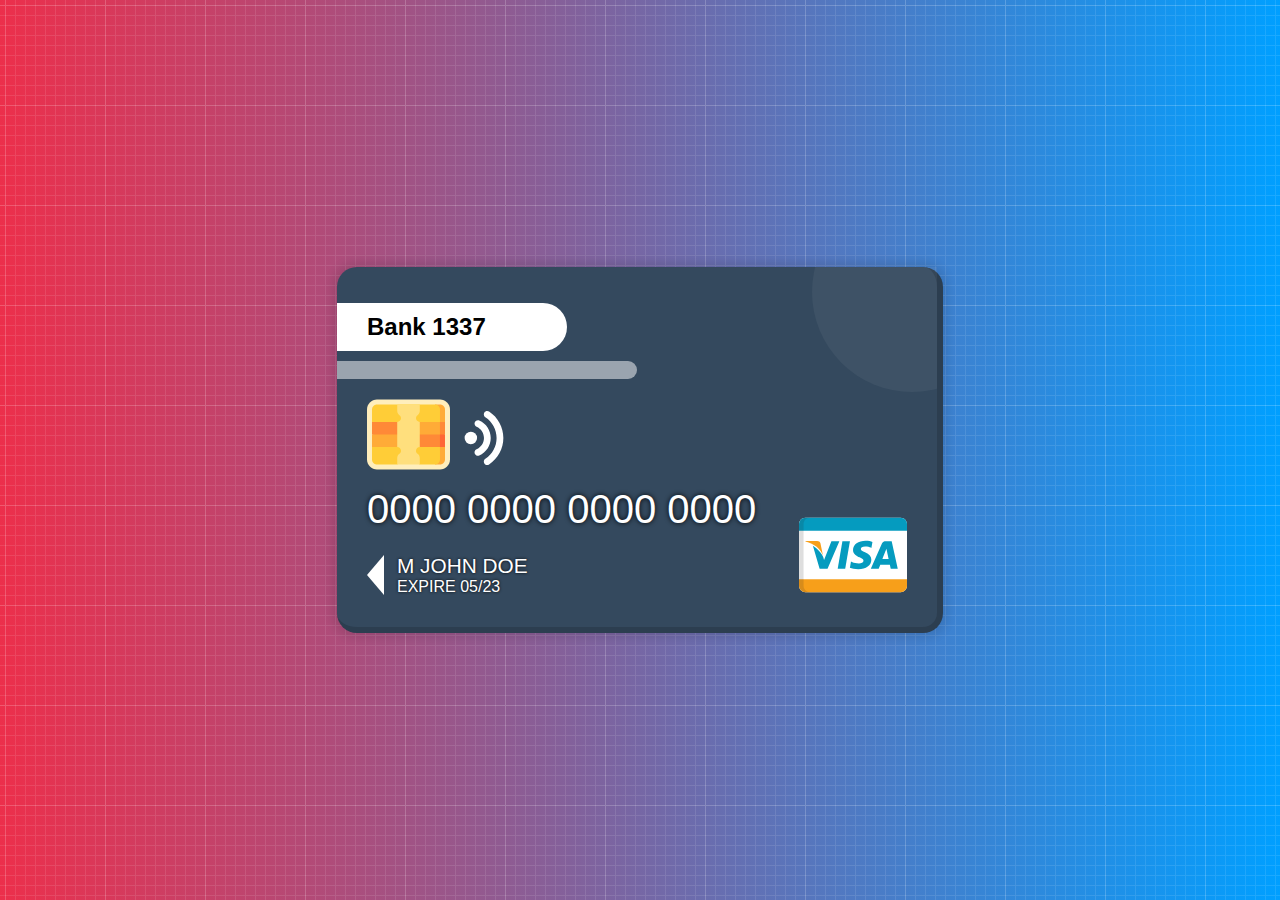
<file: index.html>
<!DOCTYPE html>
<html>
  <head>
    <meta charset='utf-8'>
    <meta http-equiv='X-UA-Compatible' content='IE=edge'>
    <title>Tutorial - Credit Card</title>
    <meta name='viewport' content='width=device-width, initial-scale=1'>
    <link rel='stylesheet' type='text/css' media='screen' href='./css/main.css'>
  </head>
  <body>
    <div class="card-container">
      <div class="card">
        <p class="bank-name">Bank 1337</p>
        <img class="chip" src="./img/chip.svg"/>
        <img class="contactless" src="./img/wifi-signal.svg"/>
        <p class="card-number">0000 0000 0000 0000</p>
        <div class="arrow"></div>
        <p class="card-name">M John Doe</p>
        <p class="card-expire">EXPIRE 05/23</p>
        <img class="visa"src="./img/visa.svg"/>
      </div>
    </div>
  </body>
</html>
</file>
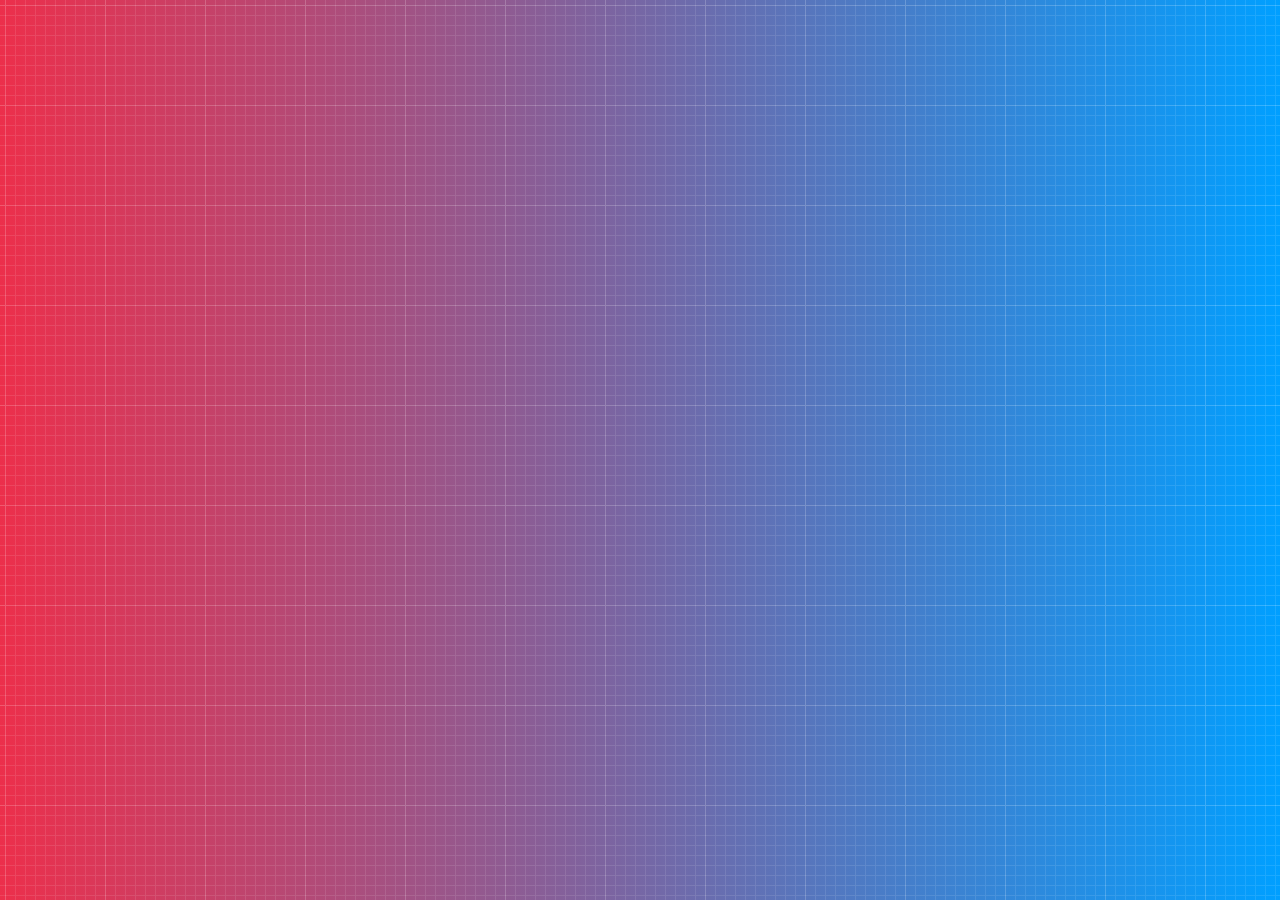
<file: step-0.html>
<!DOCTYPE html>
<html>
  <head>
    <meta charset='utf-8'>
    <meta http-equiv='X-UA-Compatible' content='IE=edge'>
    <title>Tutorial - Credit Card</title>
    <meta name='viewport' content='width=device-width, initial-scale=1'>
    <link rel='stylesheet' type='text/css' media='screen' href='./css/step-0.css'>
  </head>
  <body>
    
  </body>
</html>
</file>
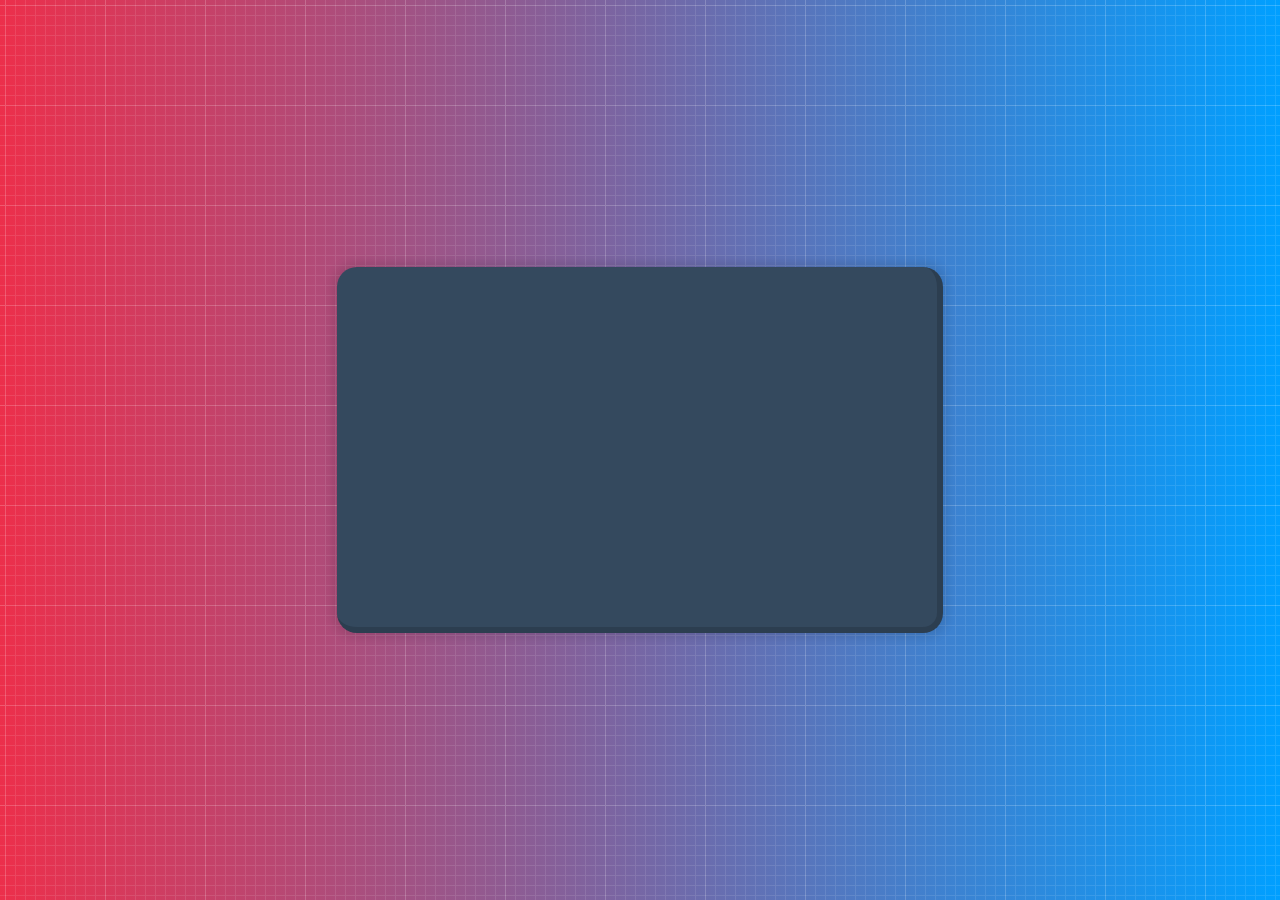
<file: step-1.html>
<!DOCTYPE html>
<html>
  <head>
    <meta charset='utf-8'>
    <meta http-equiv='X-UA-Compatible' content='IE=edge'>
    <title>Tutorial - Credit Card</title>
    <meta name='viewport' content='width=device-width, initial-scale=1'>
    <link rel='stylesheet' type='text/css' media='screen' href='./css/step-1.css'>
  </head>
  <body>
    <div class="card-container">
      <div class="card">
        
      </div>
    </div>
  </body>
</html>
</file>
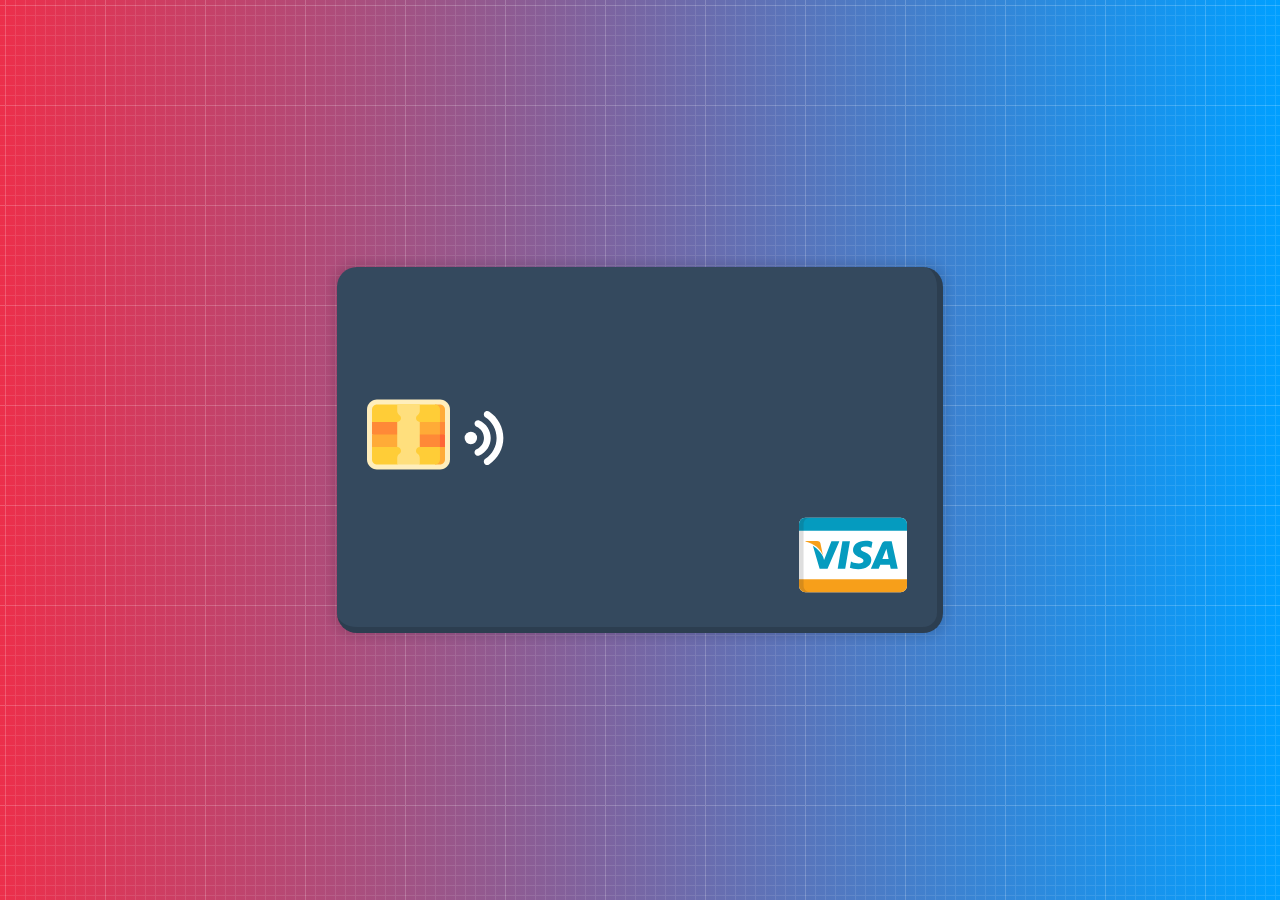
<file: step-2.html>
<!DOCTYPE html>
<html>
  <head>
    <meta charset='utf-8'>
    <meta http-equiv='X-UA-Compatible' content='IE=edge'>
    <title>Tutorial - Credit Card</title>
    <meta name='viewport' content='width=device-width, initial-scale=1'>
    <link rel='stylesheet' type='text/css' media='screen' href='./css/step-2.css'>
  </head>
  <body>
    <div class="card-container">
      <div class="card">
        <img class="chip" src="./img/chip.svg"/>
        <img class="contactless" src="./img/wifi-signal.svg"/>
        <img class="visa"src="./img/visa.svg"/>
      </div>
    </div>
  </body>
</html>
</file>
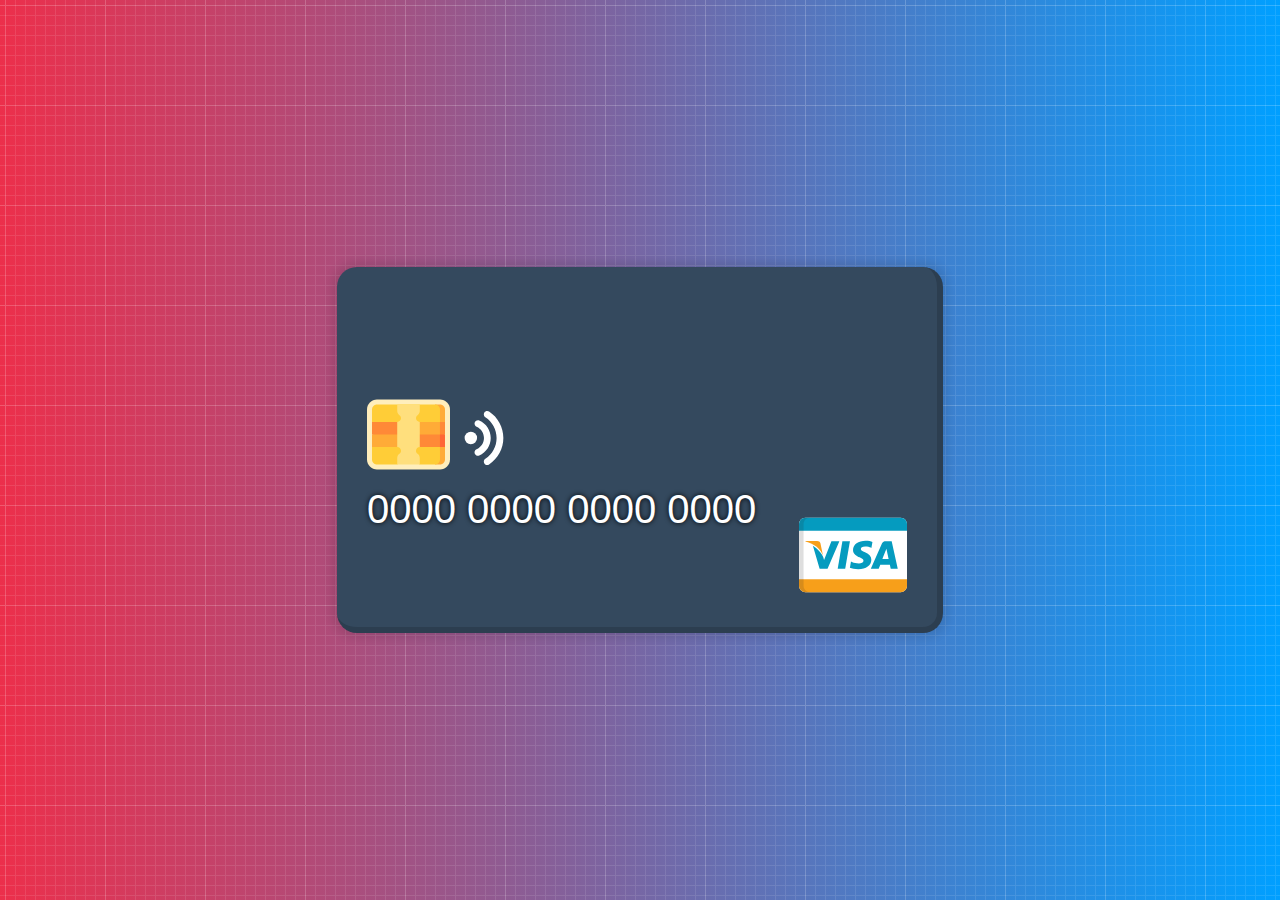
<file: step-3.html>
<!DOCTYPE html>
<html>
  <head>
    <meta charset='utf-8'>
    <meta http-equiv='X-UA-Compatible' content='IE=edge'>
    <title>Tutorial - Credit Card</title>
    <meta name='viewport' content='width=device-width, initial-scale=1'>
    <link rel='stylesheet' type='text/css' media='screen' href='./css/step-3.css'>
  </head>
  <body>
    <div class="card-container">
      <div class="card">
        <img class="chip" src="./img/chip.svg"/>
        <img class="contactless" src="./img/wifi-signal.svg"/>
        <p class="card-number">0000 0000 0000 0000</p>
        <img class="visa"src="./img/visa.svg"/>
      </div>
    </div>
  </body>
</html>
</file>
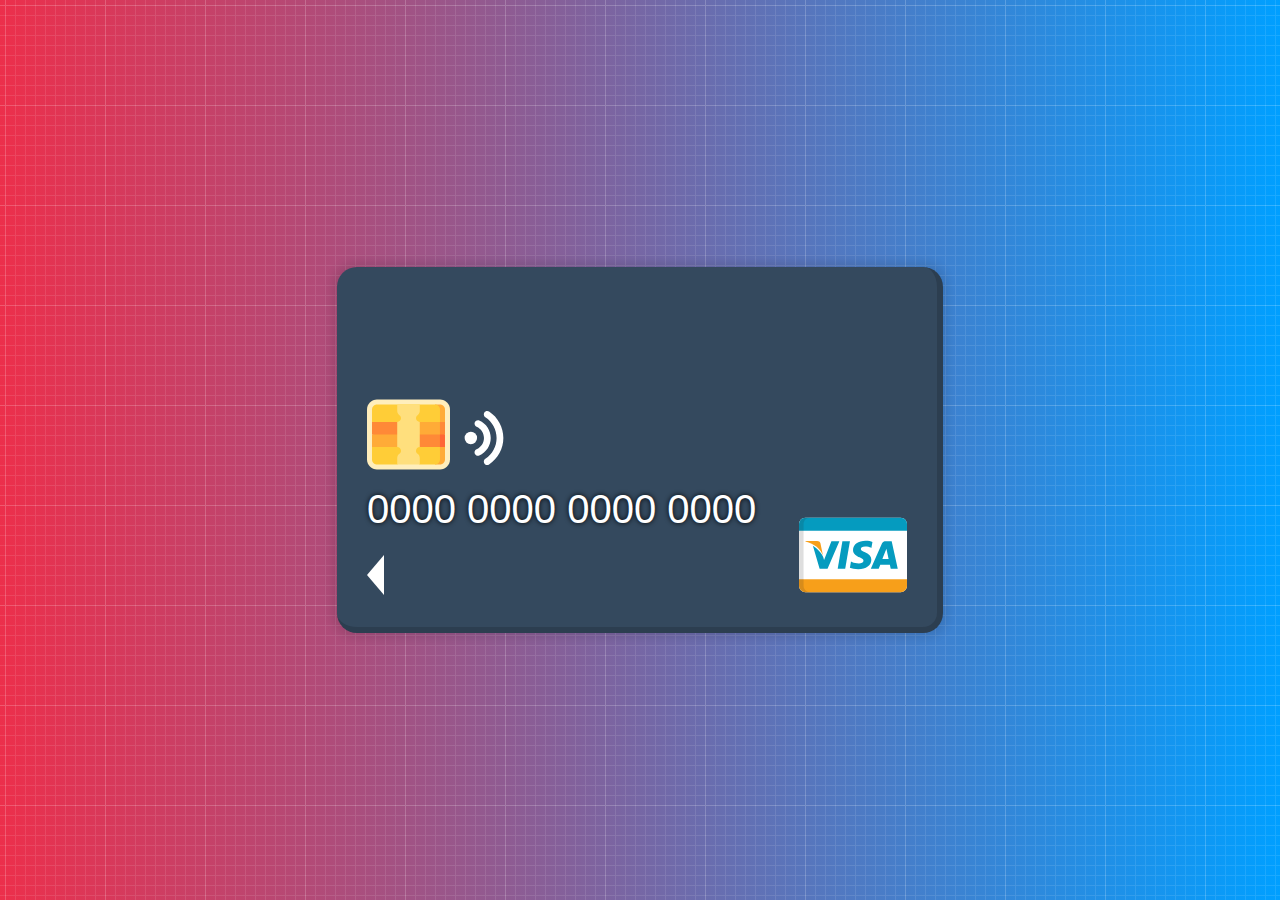
<file: step-4.html>
<!DOCTYPE html>
<html>
  <head>
    <meta charset='utf-8'>
    <meta http-equiv='X-UA-Compatible' content='IE=edge'>
    <title>Tutorial - Credit Card</title>
    <meta name='viewport' content='width=device-width, initial-scale=1'>
    <link rel='stylesheet' type='text/css' media='screen' href='./css/step-4.css'>
  </head>
  <body>
    <div class="card-container">
      <div class="card">
        <img class="chip" src="./img/chip.svg"/>
        <img class="contactless" src="./img/wifi-signal.svg"/>
        <p class="card-number">0000 0000 0000 0000</p>
        <div class="arrow"></div>
        <img class="visa"src="./img/visa.svg"/>
      </div>
    </div>
  </body>
</html>
</file>
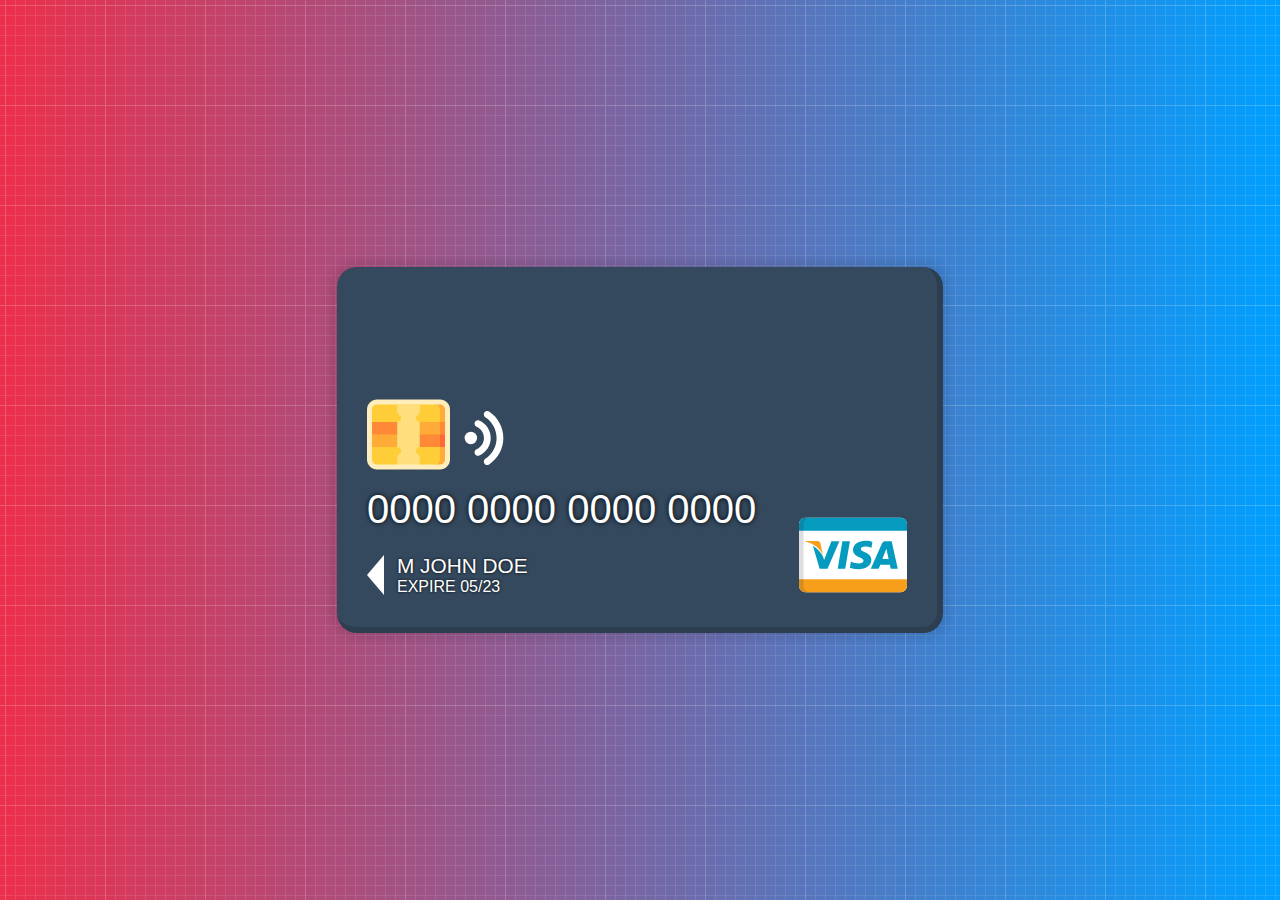
<file: step-5.html>
<!DOCTYPE html>
<html>
  <head>
    <meta charset='utf-8'>
    <meta http-equiv='X-UA-Compatible' content='IE=edge'>
    <title>Tutorial - Credit Card</title>
    <meta name='viewport' content='width=device-width, initial-scale=1'>
    <link rel='stylesheet' type='text/css' media='screen' href='./css/step-5.css'>
  </head>
  <body>
    <div class="card-container">
      <div class="card">
        <img class="chip" src="./img/chip.svg"/>
        <img class="contactless" src="./img/wifi-signal.svg"/>
        <p class="card-number">0000 0000 0000 0000</p>
        <div class="arrow"></div>
        <p class="card-name">M John Doe</p>
        <p class="card-expire">Expire 05/23</p>
        <img class="visa"src="./img/visa.svg"/>
      </div>
    </div>
  </body>
</html>
</file>
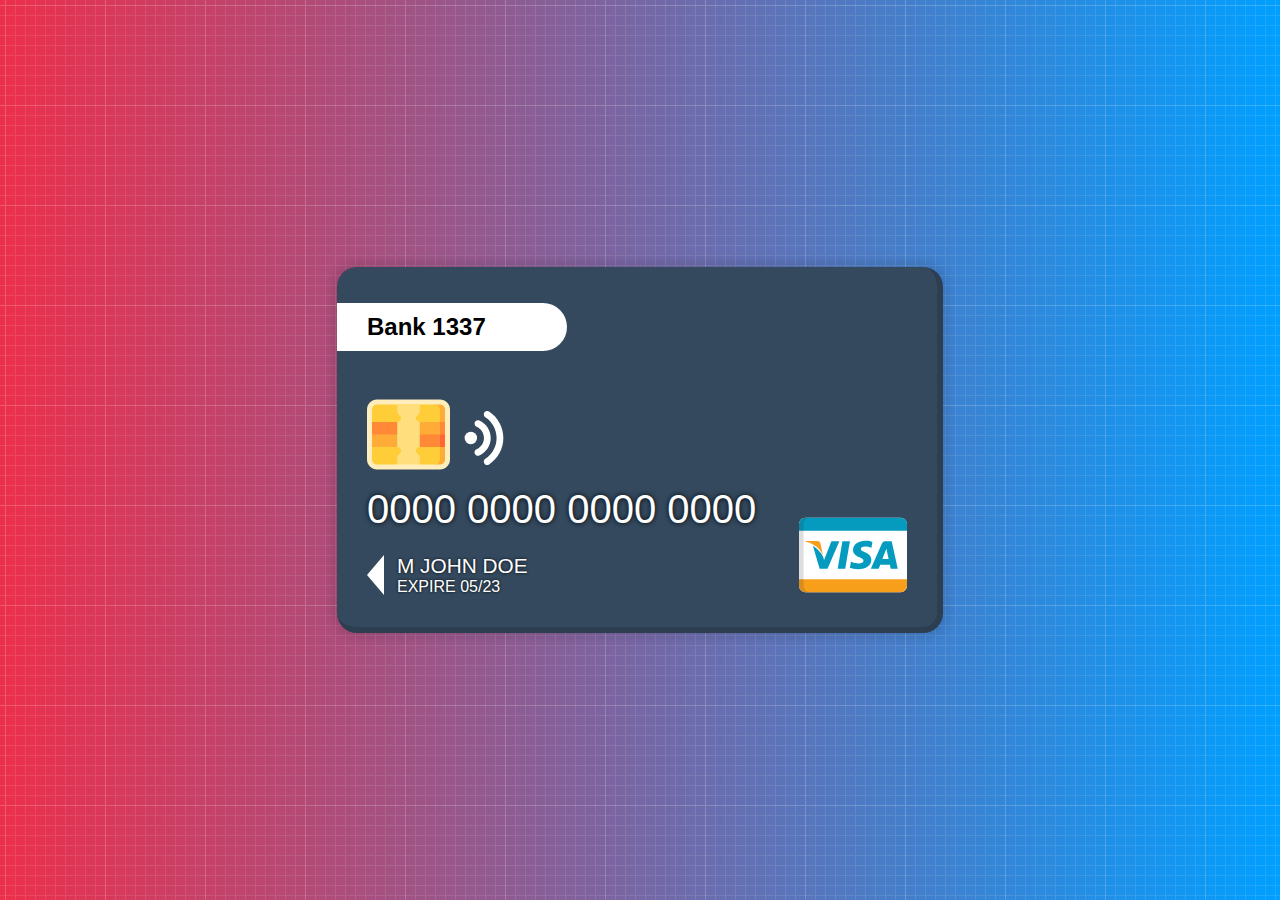
<file: step-6.html>
<!DOCTYPE html>
<html>
  <head>
    <meta charset='utf-8'>
    <meta http-equiv='X-UA-Compatible' content='IE=edge'>
    <title>Tutorial - Credit Card</title>
    <meta name='viewport' content='width=device-width, initial-scale=1'>
    <link rel='stylesheet' type='text/css' media='screen' href='./css/step-6.css'>
  </head>
  <body>
    <div class="card-container">
      <div class="card">
        <p class="bank-name">Bank 1337</p>
        <img class="chip" src="./img/chip.svg"/>
        <img class="contactless" src="./img/wifi-signal.svg"/>
        <p class="card-number">0000 0000 0000 0000</p>
        <div class="arrow"></div>
        <p class="card-name">M John Doe</p>
        <p class="card-expire">EXPIRE 05/23</p>
        <img class="visa"src="./img/visa.svg"/>
      </div>
    </div>
  </body>
</html>
</file>
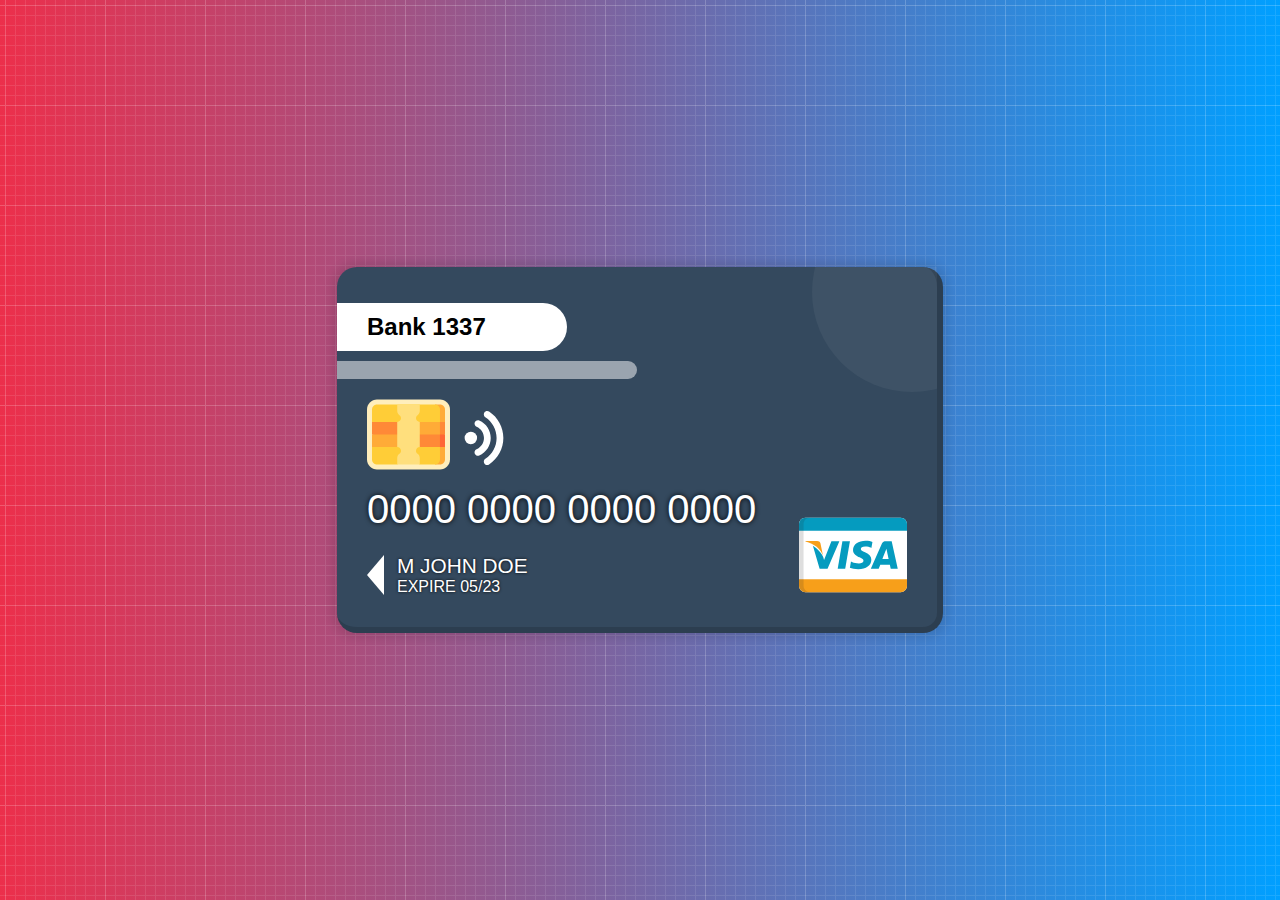
<file: step-7.html>
<!DOCTYPE html>
<html>
  <head>
    <meta charset='utf-8'>
    <meta http-equiv='X-UA-Compatible' content='IE=edge'>
    <title>Tutorial - Credit Card</title>
    <meta name='viewport' content='width=device-width, initial-scale=1'>
    <link rel='stylesheet' type='text/css' media='screen' href='./css/step-7.css'>
  </head>
  <body>
    <div class="card-container">
      <div class="card">
        <p class="bank-name">Bank 1337</p>
        <img class="chip" src="./img/chip.svg"/>
        <img class="contactless" src="./img/wifi-signal.svg"/>
        <p class="card-number">0000 0000 0000 0000</p>
        <div class="arrow"></div>
        <p class="card-name">M John Doe</p>
        <p class="card-expire">EXPIRE 05/23</p>
        <img class="visa"src="./img/visa.svg"/>
      </div>
    </div>
  </body>
</html>
</file>
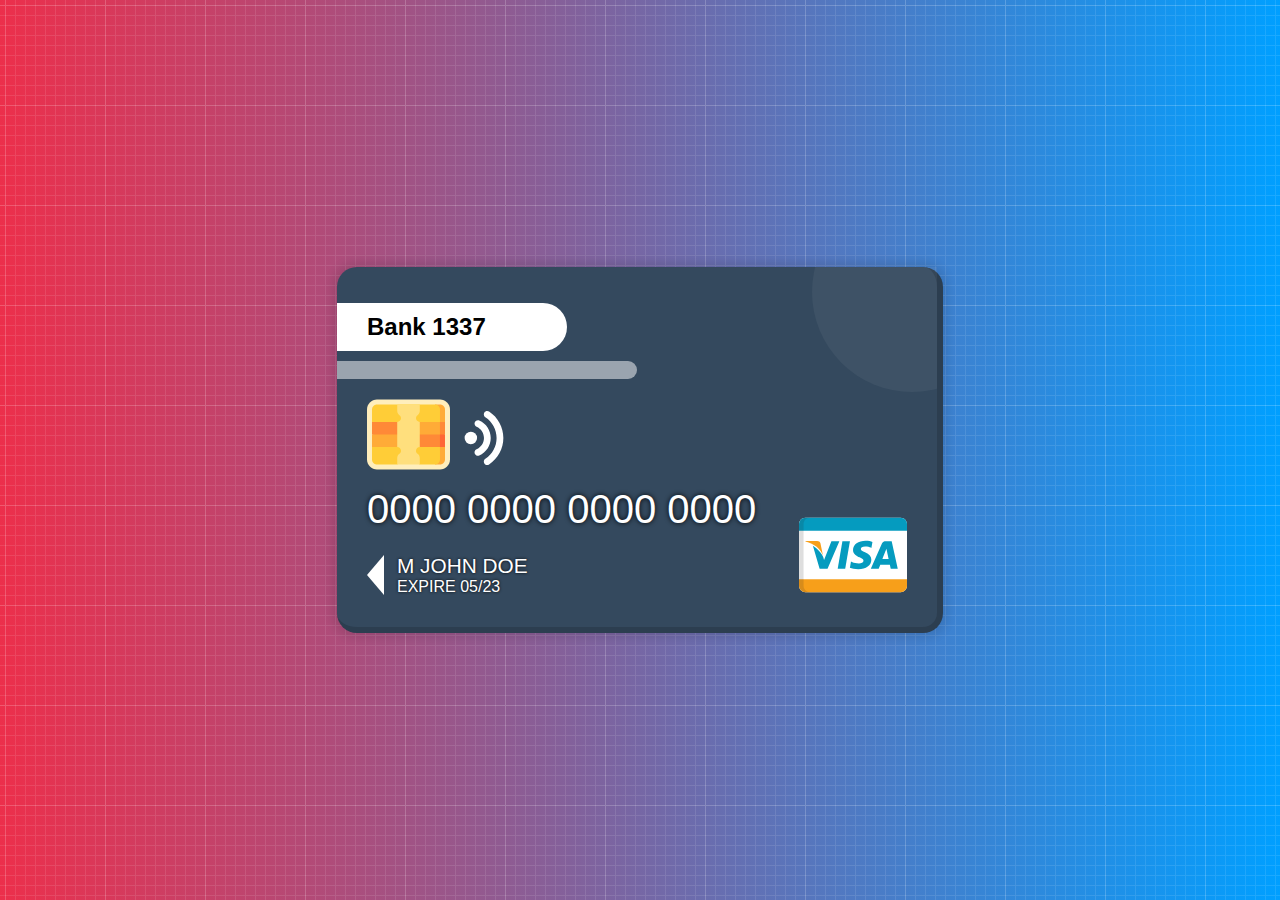
<file: step-8.html>
<!DOCTYPE html>
<html>
  <head>
    <meta charset='utf-8'>
    <meta http-equiv='X-UA-Compatible' content='IE=edge'>
    <title>Tutorial - Credit Card</title>
    <meta name='viewport' content='width=device-width, initial-scale=1'>
    <link rel='stylesheet' type='text/css' media='screen' href='./css/step-8.css'>
  </head>
  <body>
    <div class="card-container">
      <div class="card">
        <p class="bank-name">Bank 1337</p>
        <img class="chip" src="./img/chip.svg"/>
        <img class="contactless" src="./img/wifi-signal.svg"/>
        <p class="card-number">0000 0000 0000 0000</p>
        <div class="arrow"></div>
        <p class="card-name">M John Doe</p>
        <p class="card-expire">EXPIRE 05/23</p>
        <img class="visa"src="./img/visa.svg"/>
      </div>
    </div>
  </body>
</html>
</file>
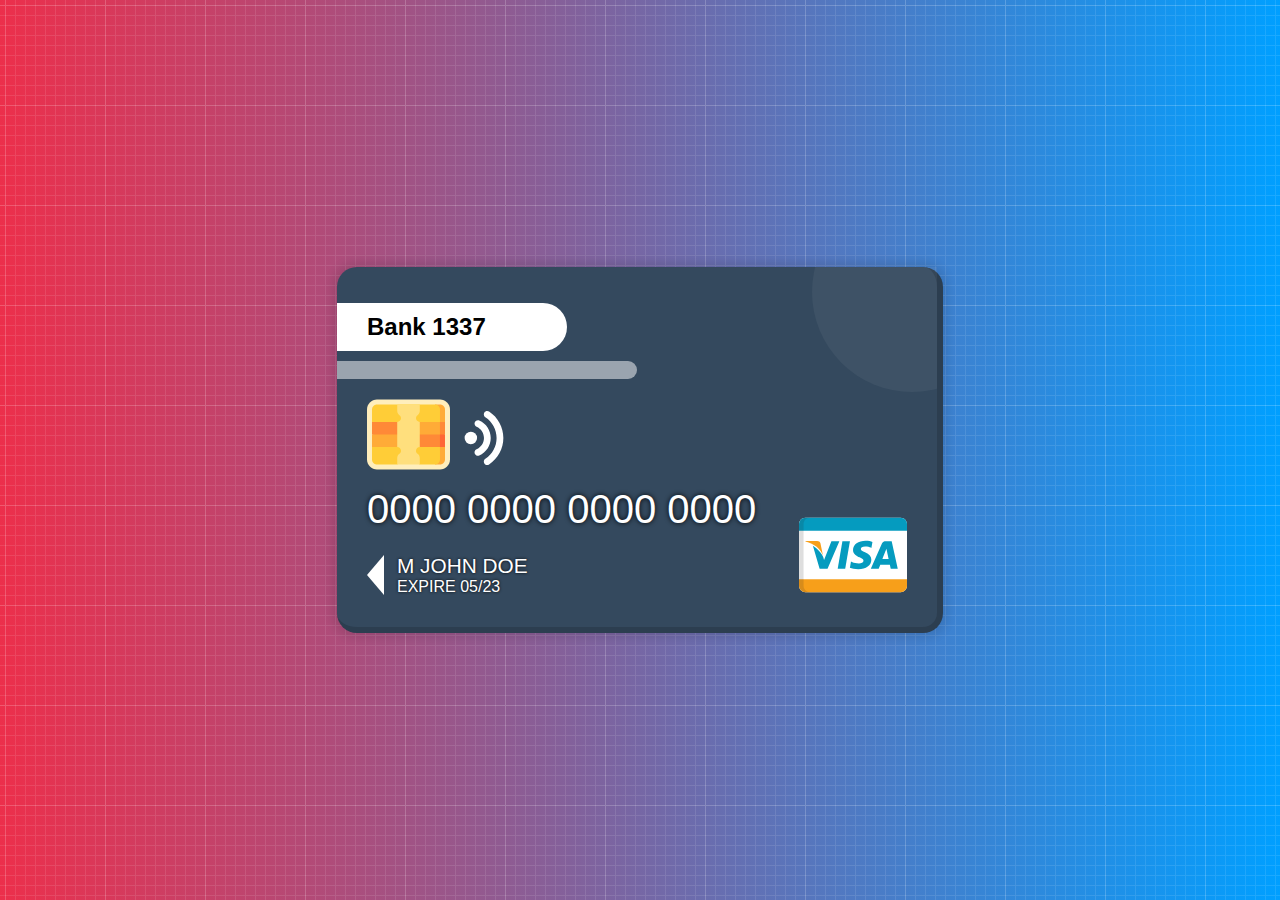
<file: step-9.html>
<!DOCTYPE html>
<html>
  <head>
    <meta charset='utf-8'>
    <meta http-equiv='X-UA-Compatible' content='IE=edge'>
    <title>Tutorial - Credit Card</title>
    <meta name='viewport' content='width=device-width, initial-scale=1'>
    <link rel='stylesheet' type='text/css' media='screen' href='./css/step-9.css'>
  </head>
  <body>
    <div class="card-container">
      <div class="card">
        <p class="bank-name">Bank 1337</p>
        <img class="chip" src="./img/chip.svg"/>
        <img class="contactless" src="./img/wifi-signal.svg"/>
        <p class="card-number">0000 0000 0000 0000</p>
        <div class="arrow"></div>
        <p class="card-name">M John Doe</p>
        <p class="card-expire">EXPIRE 05/23</p>
        <img class="visa"src="./img/visa.svg"/>
      </div>
    </div>
  </body>
</html>
</file>
<file: css/main.css>
/*https://www.heropatterns.com/*/
/*https://uigradients.com/#ByDesign*/

html {
  background: #009FFF;  /* fallback for old browsers */
  background: -webkit-linear-gradient(to right, #ec2F4B, #009FFF);  /* Chrome 10-25, Safari 5.1-6 */
  background: linear-gradient(to right, #ec2F4B, #009FFF); /* W3C, IE 10+/ Edge, Firefox 16+, Chrome 26+, Opera 12+, Safari 7+ */
}

body {
  display: flex;
  justify-content: center;
  align-items: center;
  width: 100vw;
  height: 100vh;
  background-image: url('../img/graph-paper.svg');
  background-repeat: repeat;
  padding: 20px;
  box-sizing: border-box;
  margin: 0;
}

.card-container {
  background: #34495e;
  border-radius: 20px;
  width: 100%;
  max-width: 600px;
  position: relative;
  box-shadow: 0px 0px 10px 5px rgba(0,0,0,0.1); 
  border-bottom: 6px solid #2c3e50;
  border-right: 6px solid #2c3e50;
  transition: 0.5s transform, 0.5s box-shadow;
}

.card-container:hover {
  transform: scale(1.1) rotate(3deg);
  box-shadow: 10px 10px 10px 5px rgba(0,0,0,0.3); 
}

.card {
  position: relative;
  padding-top: 60%;
  overflow: hidden;
}

.card::before {
  content: "";
  position: absolute;
  display: inline-block;
  background-color: white;
  width: 50%;
  height: 5%;
  left: 0;
  top: 26%;
  border-top-right-radius: 50px;
  border-bottom-right-radius: 50px;
  opacity: 0.5;
}

.card::after {
  content: "";
  position: absolute;
  display: block;
  background-color: white;
  width: 200px;
  height: 200px;
  right: -75px;
  top:-75px;
  border-radius: 50%;
  opacity: 0.05;
}

.bank-name {
  margin: 0;
  display: inline-block;
  padding: 10px 20px;
  padding-left: 5%;
  position: absolute;
  top: 10%;
  left: 0;
  font-size: 1.5rem;
  font-family: sans-serif;
  color: black;
  font-weight: bold;
  background-color: white;
  min-width: 30%;
  border-top-right-radius: 50px;
  border-bottom-right-radius: 50px;
}

.chip {
  position: absolute;
  top: 35%;
  left: 5%;
  height: 23%;
}

.contactless {
  position: absolute;
  top: 40%;
  left: 20%;
  height: 15%;
  transform: rotate(90deg);
}

.card-number {
  position: absolute;
  top: 50%;
  left: 5%;
  font-size: 2.5rem;
  font-family: sans-serif;
  color: white;
  text-shadow: 0px 0px 5px black;
}

.card-name, .card-expire {
  position: absolute;
  left: 10%;
  font-family: sans-serif;
  color: white;
  text-transform: uppercase;
  text-shadow: 0px 0px 3px black;
}

.card-name {
  top: 74%;
  font-size: 1.3rem;
}

.card-expire {
  top: 82%;
  font-size: 1rem;
}

.visa {
  position: absolute;
  bottom: 5%;
  right: 5%;
  height: 30%;
}

.arrow {
  position: absolute;
  top: 80%;
  left: 5%;
  width: 0; 
  height: 0; 
  border-top: 20px solid transparent;
  border-bottom: 20px solid transparent; 
  border-right:17px solid white; 
}

@media screen and (max-width: 580px){
  :root {
    font-size: 12px;
  }
  .bank-name {
    padding: 8px 15px;
  }
  .arrow {
    border-top: 18px solid transparent;
    border-bottom: 18px solid transparent; 
    border-right:15px solid white; 
  }
}

@media screen and (max-width: 460px){
  :root {
    font-size: 10px;
  }
  .bank-name {
    padding: 5px 12px;
  }
  .arrow {
    border-top: 13px solid transparent;
    border-bottom: 13px solid transparent; 
    border-right:11px solid white; 
  }
}

@media screen and (max-width: 360px){
  :root {
    font-size: 8px;
  }

  .card-container {
    border-bottom: 3px solid #2c3e50;
    border-right: 3px solid #2c3e50;
  }

  .bank-name {
    padding: 3px 8px;
  }

  .arrow {
    border-top: 10px solid transparent;
    border-bottom: 10px solid transparent; 
    border-right:8px solid white; 
  }
}
</file>
<file: css/step-0.css>
/*https://www.heropatterns.com/*/
/*https://uigradients.com/#ByDesign*/

html {
  background: #009FFF;  /* fallback for old browsers */
  background: -webkit-linear-gradient(to right, #ec2F4B, #009FFF);  /* Chrome 10-25, Safari 5.1-6 */
  background: linear-gradient(to right, #ec2F4B, #009FFF); /* W3C, IE 10+/ Edge, Firefox 16+, Chrome 26+, Opera 12+, Safari 7+ */
}

body {
  width: 100vw;
  height: 100vh;
  background-image: url('../img/graph-paper.svg');
  background-repeat: repeat;
  padding: 20px;
  box-sizing: border-box;
  margin: 0;
}
</file>
<file: css/step-1.css>
/*https://www.heropatterns.com/*/
/*https://uigradients.com/#ByDesign*/

html {
  background: #009FFF;  /* fallback for old browsers */
  background: -webkit-linear-gradient(to right, #ec2F4B, #009FFF);  /* Chrome 10-25, Safari 5.1-6 */
  background: linear-gradient(to right, #ec2F4B, #009FFF); /* W3C, IE 10+/ Edge, Firefox 16+, Chrome 26+, Opera 12+, Safari 7+ */
}

body {
  display: flex;
  justify-content: center;
  align-items: center;
  width: 100vw;
  height: 100vh;
  background-image: url('../img/graph-paper.svg');
  background-repeat: repeat;
  padding: 20px;
  box-sizing: border-box;
  margin: 0;
}

.card-container {
  background: #34495e;
  border-radius: 20px;
  width: 100%;
  max-width: 600px;
  position: relative;
  box-shadow: 0px 0px 10px 5px rgba(0,0,0,0.1); 
  border-bottom: 6px solid #2c3e50;
  border-right: 6px solid #2c3e50;
}

.card {
  position: relative;
  padding-top: 60%;
  overflow: hidden;
}
</file>
<file: css/step-2.css>
/*https://www.heropatterns.com/*/
/*https://uigradients.com/#ByDesign*/

html {
  background: #009FFF;  /* fallback for old browsers */
  background: -webkit-linear-gradient(to right, #ec2F4B, #009FFF);  /* Chrome 10-25, Safari 5.1-6 */
  background: linear-gradient(to right, #ec2F4B, #009FFF); /* W3C, IE 10+/ Edge, Firefox 16+, Chrome 26+, Opera 12+, Safari 7+ */
}

body {
  display: flex;
  justify-content: center;
  align-items: center;
  width: 100vw;
  height: 100vh;
  background-image: url('../img/graph-paper.svg');
  background-repeat: repeat;
  padding: 20px;
  box-sizing: border-box;
  margin: 0;
}

.card-container {
  background: #34495e;
  border-radius: 20px;
  width: 100%;
  max-width: 600px;
  position: relative;
  box-shadow: 0px 0px 10px 5px rgba(0,0,0,0.1); 
  border-bottom: 6px solid #2c3e50;
  border-right: 6px solid #2c3e50;
}

.card {
  position: relative;
  padding-top: 60%;
  overflow: hidden;
}

.chip {
  position: absolute;
  top: 35%;
  left: 5%;
  height: 23%;
}

.contactless {
  position: absolute;
  top: 40%;
  left: 20%;
  height: 15%;
  transform: rotate(90deg);
}

.visa {
  position: absolute;
  bottom: 5%;
  right: 5%;
  height: 30%;
}
</file>
<file: css/step-3.css>
/*https://www.heropatterns.com/*/
/*https://uigradients.com/#ByDesign*/

html {
  background: #009FFF;  /* fallback for old browsers */
  background: -webkit-linear-gradient(to right, #ec2F4B, #009FFF);  /* Chrome 10-25, Safari 5.1-6 */
  background: linear-gradient(to right, #ec2F4B, #009FFF); /* W3C, IE 10+/ Edge, Firefox 16+, Chrome 26+, Opera 12+, Safari 7+ */
}

body {
  display: flex;
  justify-content: center;
  align-items: center;
  width: 100vw;
  height: 100vh;
  background-image: url('../img/graph-paper.svg');
  background-repeat: repeat;
  padding: 20px;
  box-sizing: border-box;
  margin: 0;
}

.card-container {
  background: #34495e;
  border-radius: 20px;
  width: 100%;
  max-width: 600px;
  position: relative;
  box-shadow: 0px 0px 10px 5px rgba(0,0,0,0.1); 
  border-bottom: 6px solid #2c3e50;
  border-right: 6px solid #2c3e50;
}

.card {
  position: relative;
  padding-top: 60%;
  overflow: hidden;
}

.chip {
  position: absolute;
  top: 35%;
  left: 5%;
  height: 23%;
}

.contactless {
  position: absolute;
  top: 40%;
  left: 20%;
  height: 15%;
  transform: rotate(90deg);
}

.card-number {
  position: absolute;
  top: 50%;
  left: 5%;
  font-size: 2.5rem;
  font-family: sans-serif;
  color: white;
  text-shadow: 0px 0px 5px black;
}

.visa {
  position: absolute;
  bottom: 5%;
  right: 5%;
  height: 30%;
}

.arrow {
  position: absolute;
  top: 80%;
  left: 5%;
  width: 0; 
  height: 0; 
  border-top: 20px solid transparent;
  border-bottom: 20px solid transparent; 
  border-right:17px solid white; 
}
</file>
<file: css/step-4.css>
/*https://www.heropatterns.com/*/
/*https://uigradients.com/#ByDesign*/

html {
  background: #009FFF;  /* fallback for old browsers */
  background: -webkit-linear-gradient(to right, #ec2F4B, #009FFF);  /* Chrome 10-25, Safari 5.1-6 */
  background: linear-gradient(to right, #ec2F4B, #009FFF); /* W3C, IE 10+/ Edge, Firefox 16+, Chrome 26+, Opera 12+, Safari 7+ */
}

body {
  display: flex;
  justify-content: center;
  align-items: center;
  width: 100vw;
  height: 100vh;
  background-image: url('../img/graph-paper.svg');
  background-repeat: repeat;
  padding: 20px;
  box-sizing: border-box;
  margin: 0;
}

.card-container {
  background: #34495e;
  border-radius: 20px;
  width: 100%;
  max-width: 600px;
  position: relative;
  box-shadow: 0px 0px 10px 5px rgba(0,0,0,0.1); 
  border-bottom: 6px solid #2c3e50;
  border-right: 6px solid #2c3e50;
}

.card {
  position: relative;
  padding-top: 60%;
  overflow: hidden;
}

.chip {
  position: absolute;
  top: 35%;
  left: 5%;
  height: 23%;
}

.contactless {
  position: absolute;
  top: 40%;
  left: 20%;
  height: 15%;
  transform: rotate(90deg);
}

.card-number {
  position: absolute;
  top: 50%;
  left: 5%;
  font-size: 2.5rem;
  font-family: sans-serif;
  color: white;
  text-shadow: 0px 0px 5px black;
}

.arrow {
  position: absolute;
  top: 80%;
  left: 5%;
  width: 0; 
  height: 0; 
  border-top: 20px solid transparent;
  border-bottom: 20px solid transparent; 
  border-right:17px solid white; 
}

.visa {
  position: absolute;
  bottom: 5%;
  right: 5%;
  height: 30%;
}
</file>
<file: css/step-5.css>
/*https://www.heropatterns.com/*/
/*https://uigradients.com/#ByDesign*/

html {
  background: #009FFF;  /* fallback for old browsers */
  background: -webkit-linear-gradient(to right, #ec2F4B, #009FFF);  /* Chrome 10-25, Safari 5.1-6 */
  background: linear-gradient(to right, #ec2F4B, #009FFF); /* W3C, IE 10+/ Edge, Firefox 16+, Chrome 26+, Opera 12+, Safari 7+ */
}

body {
  display: flex;
  justify-content: center;
  align-items: center;
  width: 100vw;
  height: 100vh;
  background-image: url('../img/graph-paper.svg');
  background-repeat: repeat;
  padding: 20px;
  box-sizing: border-box;
  margin: 0;
}

.card-container {
  background: #34495e;
  border-radius: 20px;
  width: 100%;
  max-width: 600px;
  position: relative;
  box-shadow: 0px 0px 10px 5px rgba(0,0,0,0.1); 
  border-bottom: 6px solid #2c3e50;
  border-right: 6px solid #2c3e50;
}

.card {
  position: relative;
  padding-top: 60%;
  overflow: hidden;
}

.chip {
  position: absolute;
  top: 35%;
  left: 5%;
  height: 23%;
}

.contactless {
  position: absolute;
  top: 40%;
  left: 20%;
  height: 15%;
  transform: rotate(90deg);
}

.card-number {
  position: absolute;
  top: 50%;
  left: 5%;
  font-size: 2.5rem;
  font-family: sans-serif;
  color: white;
  text-shadow: 0px 0px 5px black;
}

.arrow {
  position: absolute;
  top: 80%;
  left: 5%;
  width: 0; 
  height: 0; 
  border-top: 20px solid transparent;
  border-bottom: 20px solid transparent; 
  border-right:17px solid white; 
}

.card-name, .card-expire {
  position: absolute;
  left: 10%;
  font-family: sans-serif;
  color: white;
  text-transform: uppercase;
  text-shadow: 0px 0px 3px black;
}

.card-name {
  top: 74%;
  font-size: 1.3rem;
}

.card-expire {
  top: 82%;
  font-size: 1rem;
}

.visa {
  position: absolute;
  bottom: 5%;
  right: 5%;
  height: 30%;
}

@media screen and (max-width: 580px){
  :root {
    font-size: 12px;
  }
  .bank-name {
    padding: 8px 15px;
  }
  .arrow {
    border-top: 18px solid transparent;
    border-bottom: 18px solid transparent; 
    border-right:15px solid white; 
  }
}

@media screen and (max-width: 460px){
  :root {
    font-size: 10px;
  }
  .bank-name {
    padding: 5px 12px;
  }
  .arrow {
    border-top: 13px solid transparent;
    border-bottom: 13px solid transparent; 
    border-right:11px solid white; 
  }
}

@media screen and (max-width: 360px){
  :root {
    font-size: 8px;
  }

  .card-container {
    border-bottom: 3px solid #2c3e50;
    border-right: 3px solid #2c3e50;
  }

  .bank-name {
    padding: 3px 8px;
  }

  .arrow {
    border-top: 10px solid transparent;
    border-bottom: 10px solid transparent; 
    border-right:8px solid white; 
  }
}
</file>
<file: css/step-6.css>
/*https://www.heropatterns.com/*/
/*https://uigradients.com/#ByDesign*/

html {
  background: #009FFF;  /* fallback for old browsers */
  background: -webkit-linear-gradient(to right, #ec2F4B, #009FFF);  /* Chrome 10-25, Safari 5.1-6 */
  background: linear-gradient(to right, #ec2F4B, #009FFF); /* W3C, IE 10+/ Edge, Firefox 16+, Chrome 26+, Opera 12+, Safari 7+ */
}

body {
  display: flex;
  justify-content: center;
  align-items: center;
  width: 100vw;
  height: 100vh;
  background-image: url('../img/graph-paper.svg');
  background-repeat: repeat;
  padding: 20px;
  box-sizing: border-box;
  margin: 0;
}

.card-container {
  background: #34495e;
  border-radius: 20px;
  width: 100%;
  max-width: 600px;
  position: relative;
  box-shadow: 0px 0px 10px 5px rgba(0,0,0,0.1); 
  border-bottom: 6px solid #2c3e50;
  border-right: 6px solid #2c3e50;
}

.card {
  position: relative;
  padding-top: 60%;
  overflow: hidden;
}

.bank-name {
  margin: 0;
  display: inline-block;
  padding: 10px 20px;
  padding-left: 5%;
  position: absolute;
  top: 10%;
  left: 0;
  font-size: 1.5rem;
  font-family: sans-serif;
  color: black;
  font-weight: bold;
  background-color: white;
  min-width: 30%;
  border-top-right-radius: 50px;
  border-bottom-right-radius: 50px;
}

.chip {
  position: absolute;
  top: 35%;
  left: 5%;
  height: 23%;
}

.contactless {
  position: absolute;
  top: 40%;
  left: 20%;
  height: 15%;
  transform: rotate(90deg);
}

.card-number {
  position: absolute;
  top: 50%;
  left: 5%;
  font-size: 2.5rem;
  font-family: sans-serif;
  color: white;
  text-shadow: 0px 0px 5px black;
}

.card-name, .card-expire {
  position: absolute;
  left: 10%;
  font-family: sans-serif;
  color: white;
  text-transform: uppercase;
  text-shadow: 0px 0px 3px black;
}

.card-name {
  top: 74%;
  font-size: 1.3rem;
}

.card-expire {
  top: 82%;
  font-size: 1rem;
}

.visa {
  position: absolute;
  bottom: 5%;
  right: 5%;
  height: 30%;
}

.arrow {
  position: absolute;
  top: 80%;
  left: 5%;
  width: 0; 
  height: 0; 
  border-top: 20px solid transparent;
  border-bottom: 20px solid transparent; 
  border-right:17px solid white; 
}
</file>
<file: css/step-7.css>
/*https://www.heropatterns.com/*/
/*https://uigradients.com/#ByDesign*/

html {
  background: #009FFF;  /* fallback for old browsers */
  background: -webkit-linear-gradient(to right, #ec2F4B, #009FFF);  /* Chrome 10-25, Safari 5.1-6 */
  background: linear-gradient(to right, #ec2F4B, #009FFF); /* W3C, IE 10+/ Edge, Firefox 16+, Chrome 26+, Opera 12+, Safari 7+ */
}

body {
  display: flex;
  justify-content: center;
  align-items: center;
  width: 100vw;
  height: 100vh;
  background-image: url('../img/graph-paper.svg');
  background-repeat: repeat;
  padding: 20px;
  box-sizing: border-box;
  margin: 0;
}

.card-container {
  background: #34495e;
  border-radius: 20px;
  width: 100%;
  max-width: 600px;
  position: relative;
  box-shadow: 0px 0px 10px 5px rgba(0,0,0,0.1); 
  border-bottom: 6px solid #2c3e50;
  border-right: 6px solid #2c3e50;
}

.card {
  position: relative;
  padding-top: 60%;
  overflow: hidden;
}

.card::before {
  content: "";
  position: absolute;
  display: inline-block;
  background-color: white;
  width: 50%;
  height: 5%;
  left: 0;
  top: 26%;
  border-top-right-radius: 50px;
  border-bottom-right-radius: 50px;
  opacity: 0.5;
}

.card::after {
  content: "";
  position: absolute;
  display: block;
  background-color: white;
  width: 200px;
  height: 200px;
  right: -75px;
  top:-75px;
  border-radius: 50%;
  opacity: 0.05;
}

.bank-name {
  margin: 0;
  display: inline-block;
  padding: 10px 20px;
  padding-left: 5%;
  position: absolute;
  top: 10%;
  left: 0;
  font-size: 1.5rem;
  font-family: sans-serif;
  color: black;
  font-weight: bold;
  background-color: white;
  min-width: 30%;
  border-top-right-radius: 50px;
  border-bottom-right-radius: 50px;
}

.chip {
  position: absolute;
  top: 35%;
  left: 5%;
  height: 23%;
}

.contactless {
  position: absolute;
  top: 40%;
  left: 20%;
  height: 15%;
  transform: rotate(90deg);
}

.card-number {
  position: absolute;
  top: 50%;
  left: 5%;
  font-size: 2.5rem;
  font-family: sans-serif;
  color: white;
  text-shadow: 0px 0px 5px black;
}

.arrow {
  position: absolute;
  top: 80%;
  left: 5%;
  width: 0; 
  height: 0; 
  border-top: 20px solid transparent;
  border-bottom: 20px solid transparent; 
  border-right:17px solid white; 
}

.card-name, .card-expire {
  position: absolute;
  left: 10%;
  font-family: sans-serif;
  color: white;
  text-transform: uppercase;
  text-shadow: 0px 0px 3px black;
}

.card-name {
  top: 74%;
  font-size: 1.3rem;
}

.card-expire {
  top: 82%;
  font-size: 1rem;
}

.visa {
  position: absolute;
  bottom: 5%;
  right: 5%;
  height: 30%;
}
</file>
<file: css/step-8.css>
/*https://www.heropatterns.com/*/
/*https://uigradients.com/#ByDesign*/

html {
  background: #009FFF;  /* fallback for old browsers */
  background: -webkit-linear-gradient(to right, #ec2F4B, #009FFF);  /* Chrome 10-25, Safari 5.1-6 */
  background: linear-gradient(to right, #ec2F4B, #009FFF); /* W3C, IE 10+/ Edge, Firefox 16+, Chrome 26+, Opera 12+, Safari 7+ */
}

body {
  display: flex;
  justify-content: center;
  align-items: center;
  width: 100vw;
  height: 100vh;
  background-image: url('../img/graph-paper.svg');
  background-repeat: repeat;
  padding: 20px;
  box-sizing: border-box;
  margin: 0;
}

.card-container {
  background: #34495e;
  border-radius: 20px;
  width: 100%;
  max-width: 600px;
  position: relative;
  box-shadow: 0px 0px 10px 5px rgba(0,0,0,0.1); 
  border-bottom: 6px solid #2c3e50;
  border-right: 6px solid #2c3e50;
  transition: 0.5s transform, 0.5s box-shadow;
}

.card-container:hover {
  transform: scale(1.1) rotate(3deg);
  box-shadow: 10px 10px 10px 5px rgba(0,0,0,0.3); 
}

.card {
  position: relative;
  padding-top: 60%;
  overflow: hidden;
}

.card::before {
  content: "";
  position: absolute;
  display: inline-block;
  background-color: white;
  width: 50%;
  height: 5%;
  left: 0;
  top: 26%;
  border-top-right-radius: 50px;
  border-bottom-right-radius: 50px;
  opacity: 0.5;
}

.card::after {
  content: "";
  position: absolute;
  display: block;
  background-color: white;
  width: 200px;
  height: 200px;
  right: -75px;
  top:-75px;
  border-radius: 50%;
  opacity: 0.05;
}

.bank-name {
  margin: 0;
  display: inline-block;
  padding: 10px 20px;
  padding-left: 5%;
  position: absolute;
  top: 10%;
  left: 0;
  font-size: 1.5rem;
  font-family: sans-serif;
  color: black;
  font-weight: bold;
  background-color: white;
  min-width: 30%;
  border-top-right-radius: 50px;
  border-bottom-right-radius: 50px;
}

.chip {
  position: absolute;
  top: 35%;
  left: 5%;
  height: 23%;
}

.contactless {
  position: absolute;
  top: 40%;
  left: 20%;
  height: 15%;
  transform: rotate(90deg);
}

.card-number {
  position: absolute;
  top: 50%;
  left: 5%;
  font-size: 2.5rem;
  font-family: sans-serif;
  color: white;
  text-shadow: 0px 0px 5px black;
}

.card-name, .card-expire {
  position: absolute;
  left: 10%;
  font-family: sans-serif;
  color: white;
  text-transform: uppercase;
  text-shadow: 0px 0px 3px black;
}

.card-name {
  top: 74%;
  font-size: 1.3rem;
}

.card-expire {
  top: 82%;
  font-size: 1rem;
}

.visa {
  position: absolute;
  bottom: 5%;
  right: 5%;
  height: 30%;
}

.arrow {
  position: absolute;
  top: 80%;
  left: 5%;
  width: 0; 
  height: 0; 
  border-top: 20px solid transparent;
  border-bottom: 20px solid transparent; 
  border-right:17px solid white; 
}
</file>
<file: css/step-9.css>
/*https://www.heropatterns.com/*/
/*https://uigradients.com/#ByDesign*/

html {
  background: #009FFF;  /* fallback for old browsers */
  background: -webkit-linear-gradient(to right, #ec2F4B, #009FFF);  /* Chrome 10-25, Safari 5.1-6 */
  background: linear-gradient(to right, #ec2F4B, #009FFF); /* W3C, IE 10+/ Edge, Firefox 16+, Chrome 26+, Opera 12+, Safari 7+ */
}

body {
  display: flex;
  justify-content: center;
  align-items: center;
  width: 100vw;
  height: 100vh;
  background-image: url('../img/graph-paper.svg');
  background-repeat: repeat;
  padding: 20px;
  box-sizing: border-box;
  margin: 0;
}

.card-container {
  background: #34495e;
  border-radius: 20px;
  width: 100%;
  max-width: 600px;
  position: relative;
  box-shadow: 0px 0px 10px 5px rgba(0,0,0,0.1); 
  border-bottom: 6px solid #2c3e50;
  border-right: 6px solid #2c3e50;
  transition: 0.5s transform, 0.5s box-shadow;
}

.card-container:hover {
  transform: scale(1.1) rotate(3deg);
  box-shadow: 10px 10px 10px 5px rgba(0,0,0,0.3); 
}

.card {
  position: relative;
  padding-top: 60%;
  overflow: hidden;
}

.card::before {
  content: "";
  position: absolute;
  display: inline-block;
  background-color: white;
  width: 50%;
  height: 5%;
  left: 0;
  top: 26%;
  border-top-right-radius: 50px;
  border-bottom-right-radius: 50px;
  opacity: 0.5;
}

.card::after {
  content: "";
  position: absolute;
  display: block;
  background-color: white;
  width: 200px;
  height: 200px;
  right: -75px;
  top:-75px;
  border-radius: 50%;
  opacity: 0.05;
}

.bank-name {
  margin: 0;
  display: inline-block;
  padding: 10px 20px;
  padding-left: 5%;
  position: absolute;
  top: 10%;
  left: 0;
  font-size: 1.5rem;
  font-family: sans-serif;
  color: black;
  font-weight: bold;
  background-color: white;
  min-width: 30%;
  border-top-right-radius: 50px;
  border-bottom-right-radius: 50px;
}

.chip {
  position: absolute;
  top: 35%;
  left: 5%;
  height: 23%;
}

.contactless {
  position: absolute;
  top: 40%;
  left: 20%;
  height: 15%;
  transform: rotate(90deg);
}

.card-number {
  position: absolute;
  top: 50%;
  left: 5%;
  font-size: 2.5rem;
  font-family: sans-serif;
  color: white;
  text-shadow: 0px 0px 5px black;
}

.card-name, .card-expire {
  position: absolute;
  left: 10%;
  font-family: sans-serif;
  color: white;
  text-transform: uppercase;
  text-shadow: 0px 0px 3px black;
}

.card-name {
  top: 74%;
  font-size: 1.3rem;
}

.card-expire {
  top: 82%;
  font-size: 1rem;
}

.visa {
  position: absolute;
  bottom: 5%;
  right: 5%;
  height: 30%;
}

.arrow {
  position: absolute;
  top: 80%;
  left: 5%;
  width: 0; 
  height: 0; 
  border-top: 20px solid transparent;
  border-bottom: 20px solid transparent; 
  border-right:17px solid white; 
}

@media screen and (max-width: 580px){
  :root {
    font-size: 12px;
  }
  .bank-name {
    padding: 8px 15px;
  }
  .arrow {
    border-top: 18px solid transparent;
    border-bottom: 18px solid transparent; 
    border-right:15px solid white; 
  }
}

@media screen and (max-width: 460px){
  :root {
    font-size: 10px;
  }
  .bank-name {
    padding: 5px 12px;
  }
  .arrow {
    border-top: 13px solid transparent;
    border-bottom: 13px solid transparent; 
    border-right:11px solid white; 
  }
}

@media screen and (max-width: 360px){
  :root {
    font-size: 8px;
  }

  .card-container {
    border-bottom: 3px solid #2c3e50;
    border-right: 3px solid #2c3e50;
  }

  .bank-name {
    padding: 3px 8px;
  }

  .arrow {
    border-top: 10px solid transparent;
    border-bottom: 10px solid transparent; 
    border-right:8px solid white; 
  }
}
</file>
